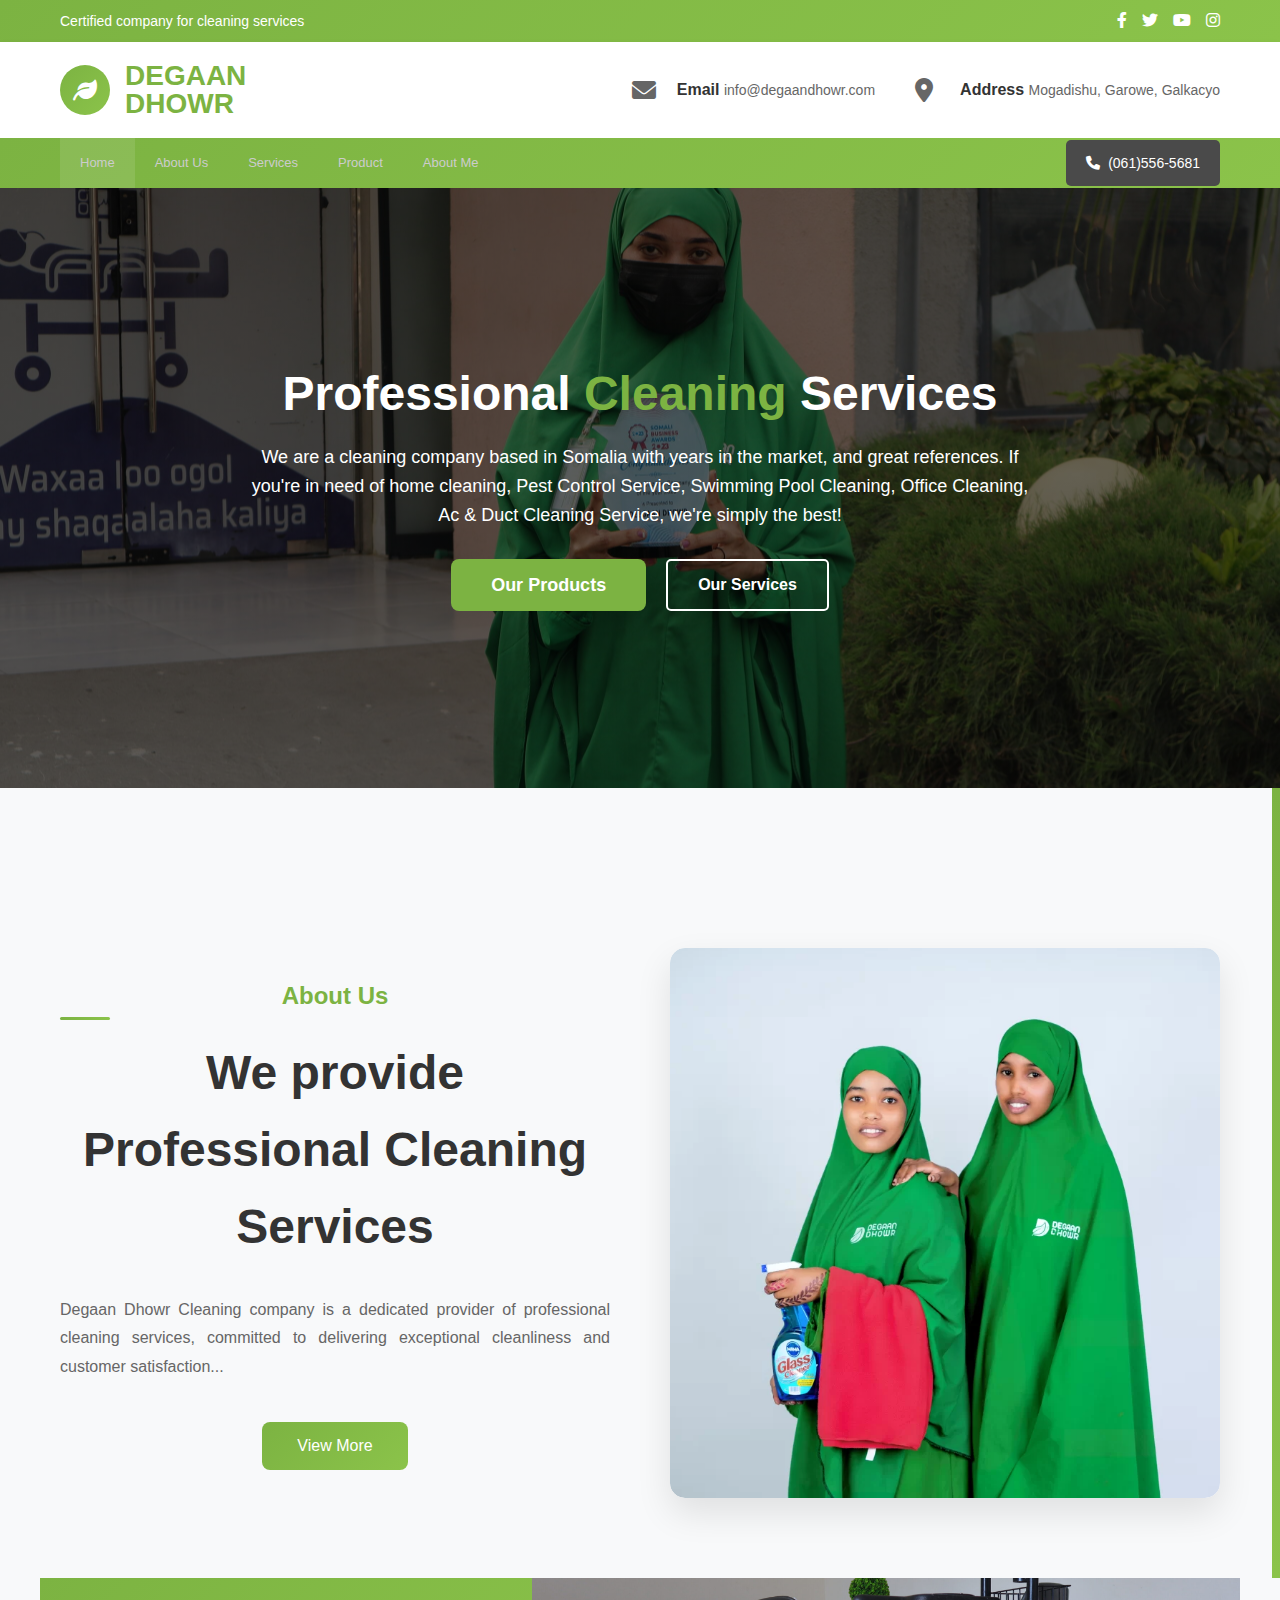
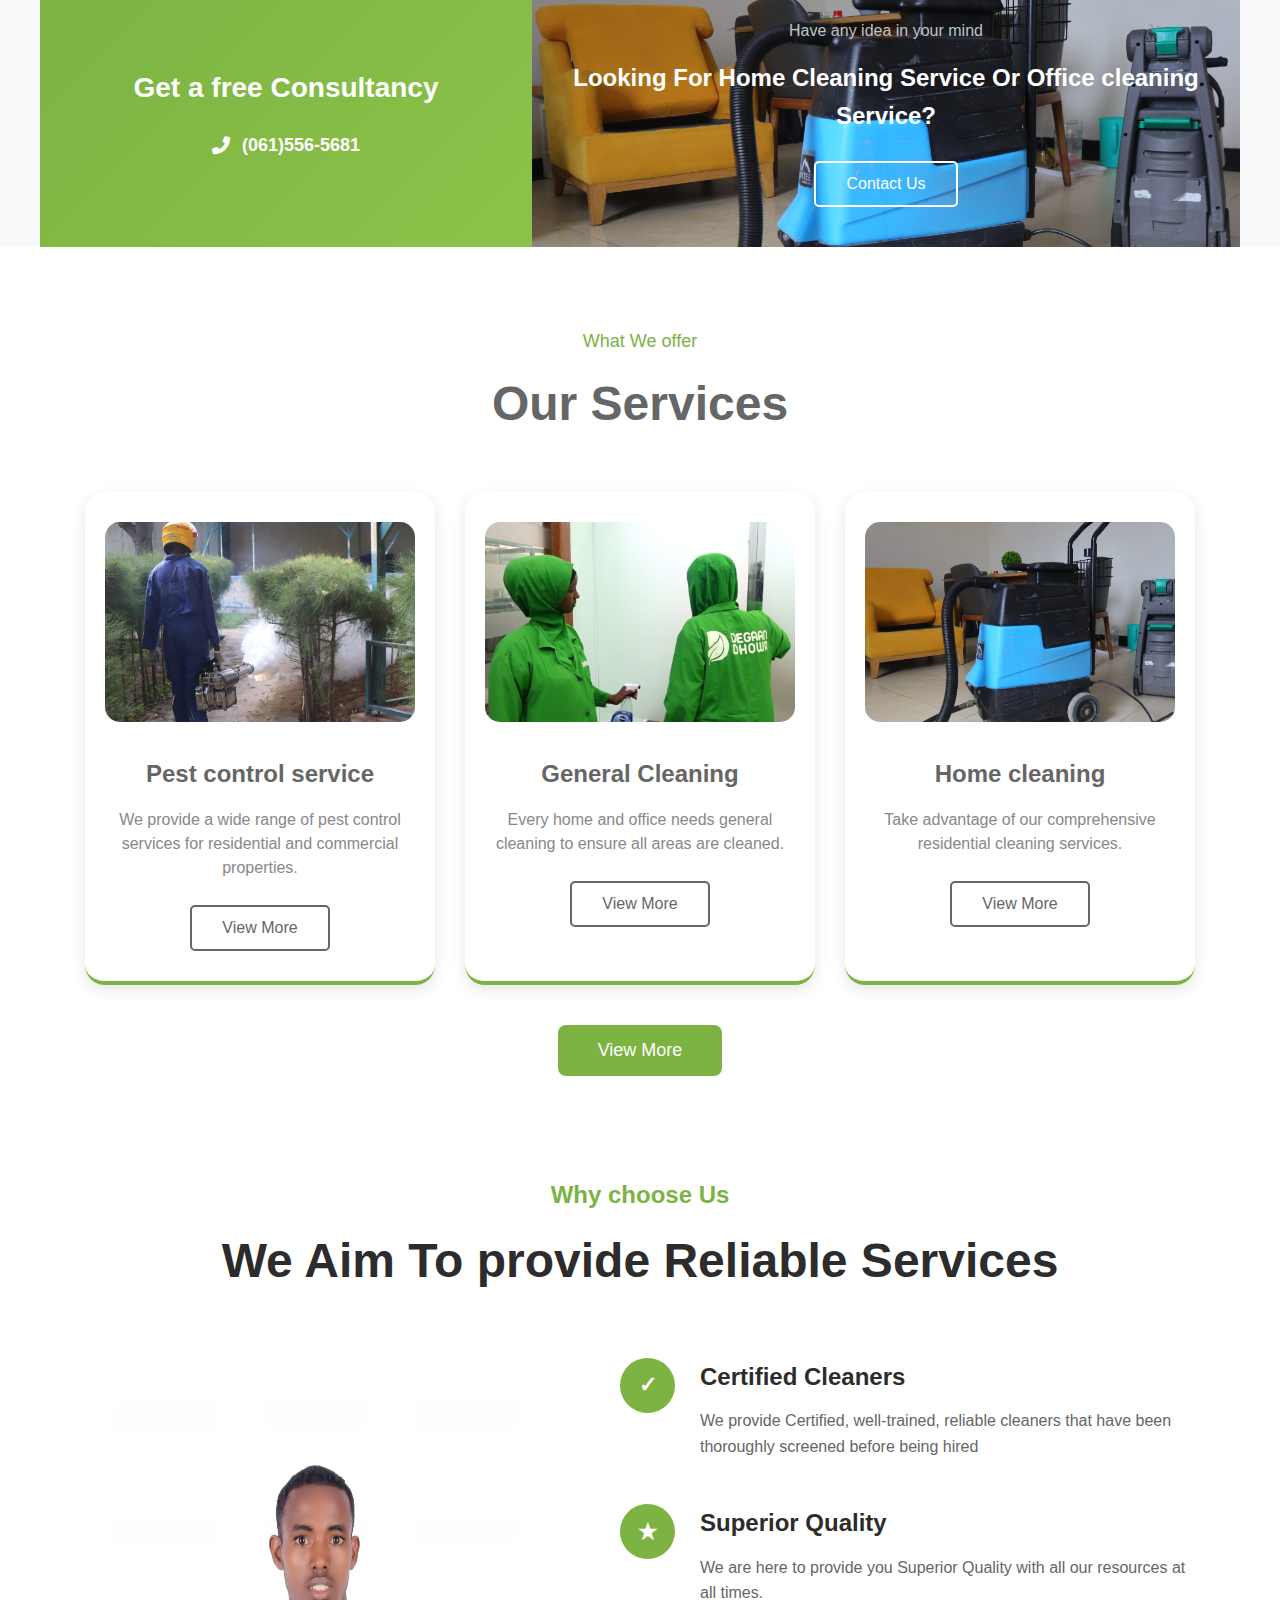
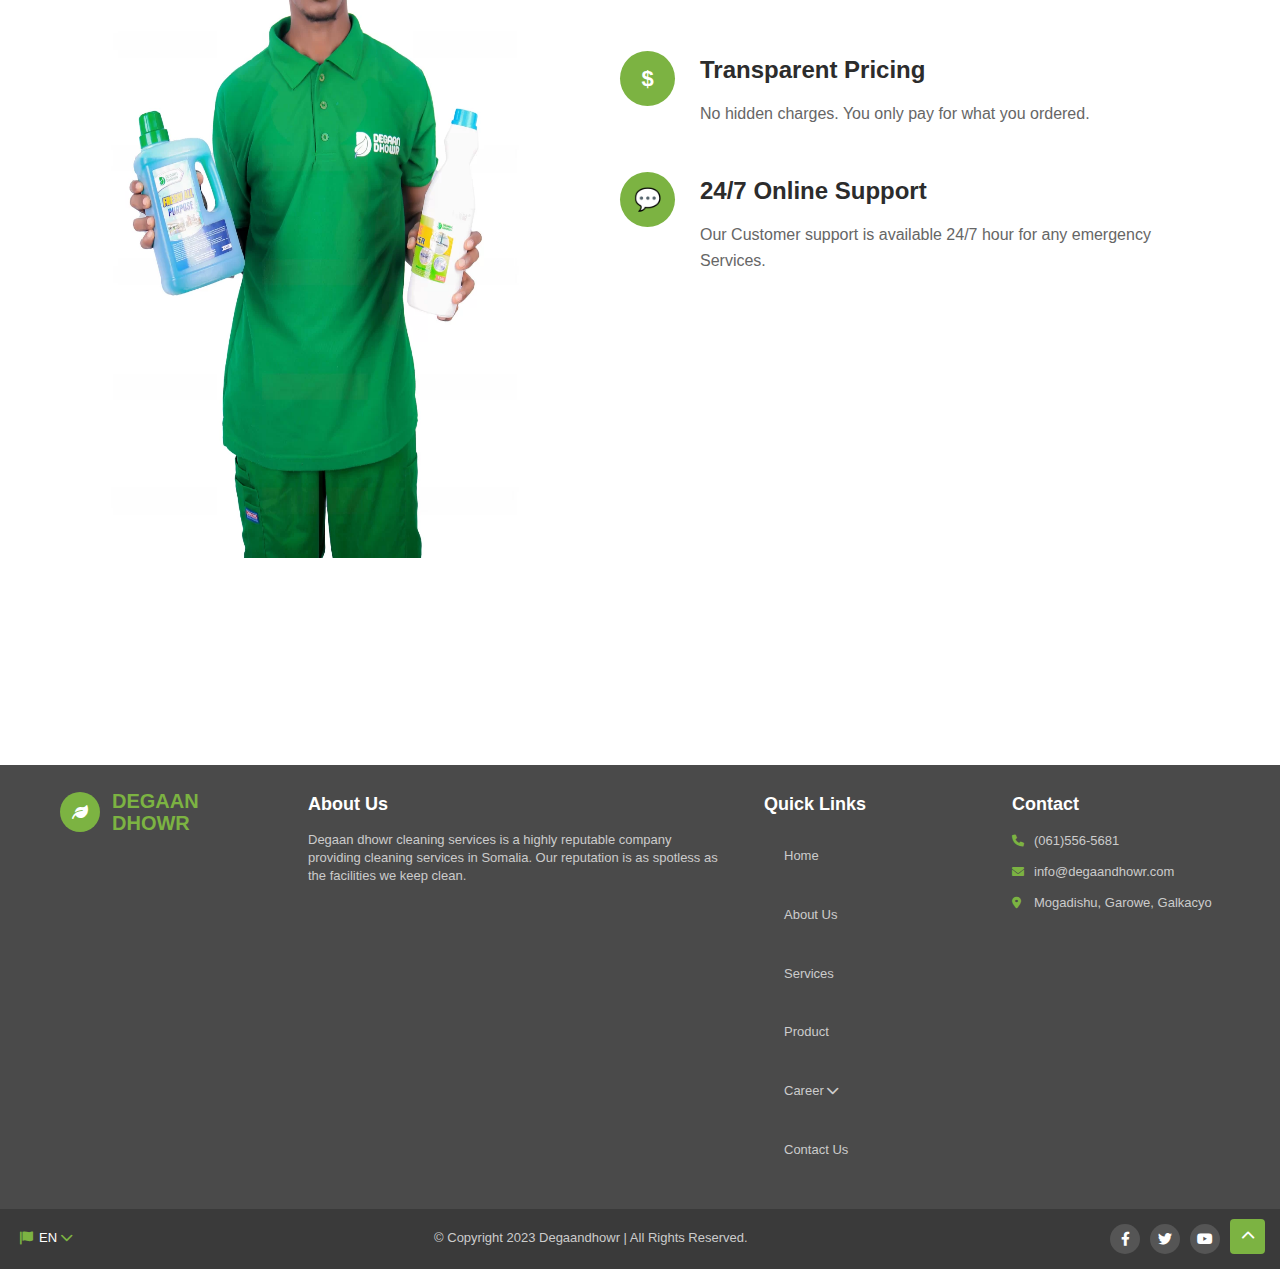
<file: index.html>
<!DOCTYPE html>
<html lang="en">
<head>
  <meta charset="UTF-8" />
  <meta name="viewport" content="width=device-width, initial-scale=1.0"/>
  <title>Degaan Dhowr - Professional Cleaning Services</title>
  <link rel="stylesheet" href="style.css" />
  <link href="https://cdnjs.cloudflare.com/ajax/libs/font-awesome/6.0.0/css/all.min.css" rel="stylesheet" />
</head>
<body>
  
  <!-- ================= TOP BANNER ================= -->
  <div class="top-banner">
    <div class="banner-content">
      <span class="banner-text">Certified company for cleaning services</span>
      <div class="social-icons">
        <a href="#"><i class="fab fa-facebook-f"></i></a>
        <a href="#"><i class="fab fa-twitter"></i></a>
        <a href="#"><i class="fab fa-youtube"></i></a>
        <a href="#"><i class="fab fa-instagram"></i></a>
      </div>
    </div>
  </div>
  
  <!-- ================= HEADER ================= -->
  <header class="header">
    <div class="header-content">
      <div class="logo">
        <div class="logo-icon">
          <i class="fas fa-leaf"></i>
        </div>
        <div class="logo-text">
          <span class="logo-main">DEGAAN</span>
          <span class="logo-sub">DHOWR</span>
        </div>
      </div>
      <div class="contact-info">
        <div class="contact-item">
          <i class="fas fa-envelope"></i>
          <div>
            <span class="contact-label">Email</span>
            <span class="contact-value">info@degaandhowr.com</span>
          </div>
        </div>
        <div class="contact-item">
          <i class="fas fa-map-marker-alt"></i>
          <div>
            <span class="contact-label">Address</span>
            <span class="contact-value">Mogadishu, Garowe, Galkacyo</span>
          </div>
        </div>
      </div>
    </div>
  </header>
  
  <!-- ================= NAVIGATION ================= -->
  <nav class="navigation">
    <div class="nav-content">
      <ul class="nav-menu">
        <li><a href="/index.html" class="nav-link active">Home</a></li>
        <li><a href="/pages/about.html" class="nav-link">About Us</a></li>
        <li><a href="/pages/service.html" class="nav-link">Services</a></li>
        <li><a href="/pages/products.html" class="nav-link">Product</a></li>
       
        <li><a href="/pages/aboutme.html" class="nav-link">About Me</a></li>
      </ul>
      <div class="phone-button">
        <i class="fas fa-phone"></i>
        <span>(061)556-5681</span>
      </div>
    </div>
  </nav>
  
  <!-- ================= HERO SECTION ================= -->
  <section class="hero">
    <div class="hero-overlay"></div>
    <div class="hero-content">
      <h1 class="hero-title">Professional <span class="highlight">Cleaning</span> Services</h1>
      <p class="hero-description">
        We are a cleaning company based in Somalia with years in the market, and great references. If you're in need of home cleaning, Pest Control Service, Swimming Pool Cleaning, Office Cleaning, Ac & Duct Cleaning Service, we're simply the best!
      </p>
      <div class="hero-buttons">
        <button class="btn btn-primary">Our Products</button>
        <button class="btn btn-secondary">Our Services</button>
      </div>
    </div>
  </section>
  
  <!-- ================= ABOUT US SECTION ================= -->
  <section class="about-section" id="about">
    <div class="container">
      <div class="about-content">
        <div class="text-content">
          <h2 class="section-title">About Us</h2>
          <h1 class="main-heading">We provide Professional Cleaning Services</h1>
          <p class="description">
            Degaan Dhowr Cleaning company is a dedicated provider of professional cleaning services, committed to delivering exceptional cleanliness and customer satisfaction...
          </p>
          <button class="view-more-btn">View More</button>
        </div>
        <div class="image-content">
          <div class="image-container">
            <img src="/images/card.webp" alt="Professional cleaning staff in green uniforms" class="about-image" />
          </div>
        </div>
      </div>
    </div>
    <div class="green-accent"></div>
  </section>
  
  <!-- ================= CALL TO ACTION SECTION ================= -->
  <section class="cta-section">
    <div class="cta-container">
      <!-- CTA Left -->
      <div class="cta-left">
        <div class="cta-left-content">
          <h2 class="cta-title">Get a free Consultancy</h2>
          <div class="phone-info">
            <i class="fas fa-phone-alt phone-icon"></i>
            <span class="phone-number">(061)556-5681</span>
          </div>
        </div>
      </div>
      <!-- CTA Right -->
      <div class="cta-right">
        <div class="cta-right-content">
          <p class="cta-subtitle">Have any idea in your mind</p>
          <h3 class="cta-question">Looking For Home Cleaning Service Or Office cleaning Service?</h3>
          <button class="contact-btn">Contact Us</button>
        </div>
      </div>
    </div>
  </section>
  
  <!-- ================= OUR SERVICES SECTION ================= -->
  <div class="container">
    <div class="subtitle">What We offer</div>
    <h1 class="title">Our Services</h1>
    <div class="services">
      <div class="service-card">
        <img src="/images/clear.jpg" alt="Pest control service" class="service-image" />
        <h3 class="service-title">Pest control service</h3>
        <p class="service-description">We provide a wide range of pest control services for residential and commercial properties.</p>
        <button class="btn-outline">View More</button>
      </div>
      <div class="service-card">
        <img src="/images/nadafah.jpeg" alt="General Cleaning" class="service-image" />
        <h3 class="service-title">General Cleaning</h3>
        <p class="service-description">Every home and office needs general cleaning to ensure all areas are cleaned.</p>
        <button class="btn-outline">View More</button>
      </div>
      <div class="service-card">
        <img src="/images/hover.jpg" alt="Home cleaning" class="service-image" />
        <h3 class="service-title">Home cleaning</h3>
        <p class="service-description">Take advantage of our comprehensive residential cleaning services.</p>
        <button class="btn-outline">View More</button>
      </div>
    </div>
    <button class="btn-primary">View More</button>
  </div>
  
  <!-- ================= WHY CHOOSE US SECTION ================= -->
  <section class="why-choose-section">
    <div class="green-subtitle">Why choose Us</div>
    <h1 class="black-title">We Aim To provide Reliable Services</h1>
    <div class="main-content">
      <div class="left-image">
        <img src="/images/cl.webp" alt="Professional cleaner in green shirt" class="cleaner-photo" />
      </div>
      <div class="right-features">
        <div class="feature-row">
          <div class="green-icon">✓</div>
          <div class="text-content">
            <h3 class="feature-name">Certified Cleaners</h3>
            <p class="feature-info">We provide Certified, well-trained, reliable cleaners that have been thoroughly screened before being hired</p>
          </div>
        </div>
        <div class="feature-row">
          <div class="green-icon">★</div>
          <div class="text-content">
            <h3 class="feature-name">Superior Quality</h3>
            <p class="feature-info">We are here to provide you Superior Quality with all our resources at all times.</p>
          </div>
        </div>
        <div class="feature-row">
          <div class="green-icon">$</div>
          <div class="text-content">
            <h3 class="feature-name">Transparent Pricing</h3>
            <p class="feature-info">No hidden charges. You only pay for what you ordered.</p>
          </div>
        </div>
        <div class="feature-row">
          <div class="green-icon">💬</div>
          <div class="text-content">
            <h3 class="feature-name">24/7 Online Support</h3>
            <p class="feature-info">Our Customer support is available 24/7 hour for any emergency Services.</p>
          </div>
        </div>
      </div>
    </div>
  </section>
  
  <!-- ================= FOOTER ================= -->
  <footer class="site-footer">
    <div class="footer-main-content">
      <div class="brand-section">
        <div class="brand-logo">
          <div class="logo-icon-wrapper"><i class="fas fa-leaf"></i></div>
          <span class="brand-text">DEGAAN<br />DHOWR</span>
        </div>
      </div>
      <div class="company-info">
        <h3 class="info-heading">About Us</h3>
        <p class="company-description">
          Degaan dhowr cleaning services is a highly reputable company providing cleaning services in Somalia. Our reputation is as spotless as the facilities we keep clean.
        </p>
      </div>
      <div class="navigation-menu">
        <h3 class="menu-heading">Quick Links</h3>
        <ul class="nav-list">
          <li><a href="#" class="nav-link">Home</a></li>
          <li><a href="#" class="nav-link">About Us</a></li>
          <li><a href="#" class="nav-link">Services</a></li>
          <li><a href="#" class="nav-link">Product</a></li>
          <li><a href="#" class="nav-link">Career <i class="fas fa-chevron-down"></i></a></li>
          <li><a href="#" class="nav-link">Contact Us</a></li>
        </ul>
      </div>
      <div class="contact-details">
        <h3 class="contact-heading">Contact</h3>
        <div class="contact-list">
          <div class="contact-entry">
            <i class="fas fa-phone contact-symbol"></i>
            <span>(061)556-5681</span>
          </div>
          <div class="contact-entry">
            <i class="fas fa-envelope contact-symbol"></i>
            <span>info@degaandhowr.com</span>
          </div>
          <div class="contact-entry">
            <i class="fas fa-map-marker-alt contact-symbol"></i>
            <span>Mogadishu, Garowe, Galkacyo</span>
          </div>
        </div>
      </div>
    </div>
    <div class="footer-bottom-bar">
      <div class="language-switcher">
        <i class="fas fa-flag"></i>
        <span>EN <i class="fas fa-chevron-down"></i></span>
      </div>
      <div class="copyright-text">
        © Copyright 2023 Degaandhowr | All Rights Reserved.
      </div>
      <div class="social-links">
        <a href="#" class="social-button"><i class="fab fa-facebook-f"></i></a>
        <a href="#" class="social-button"><i class="fab fa-twitter"></i></a>
        <a href="#" class="social-button"><i class="fab fa-youtube"></i></a>
        <a href="#" class="social-button"><i class="fab fa-instagram"></i></a>
      </div>
      <div class="scroll-to-top">
        <button class="scroll-button"><i class="fas fa-chevron-up"></i></button>
      </div>
    </div>
  </footer>
  
</body>
</html>
</file>
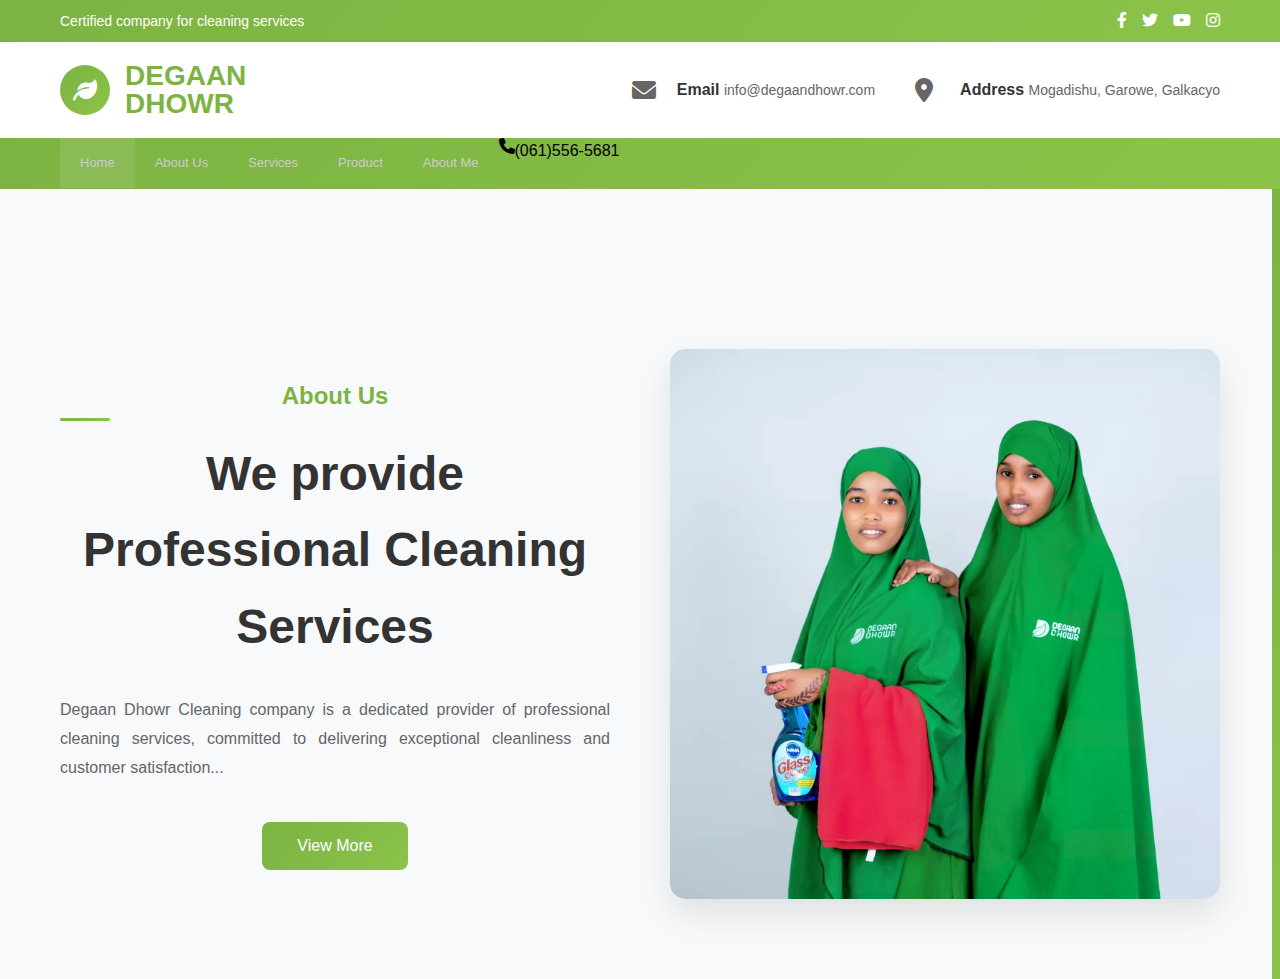
<file: pages/about.html>
<!DOCTYPE html>
<html lang="en">
<head>
    <meta charset="UTF-8">
    <meta name="viewport" content="width=device-width, initial-scale=1.0">
    <link rel="stylesheet" href="/style.css">
    <link href="https://cdnjs.cloudflare.com/ajax/libs/font-awesome/6.0.0/css/all.min.css" rel="stylesheet" />
    <title>Document</title>
</head>
<body>


<!-- ================= TOP BANNER ================= -->
  <div class="top-banner">
    <div class="banner-content">
      <span class="banner-text">Certified company for cleaning services</span>
      <div class="social-icons">
        <a href="#"><i class="fab fa-facebook-f"></i></a>
        <a href="#"><i class="fab fa-twitter"></i></a>
        <a href="#"><i class="fab fa-youtube"></i></a>
        <a href="#"><i class="fab fa-instagram"></i></a>
      </div>
    </div>
  </div>
  
  <!-- ================= HEADER ================= -->
  <header class="header">
    <div class="header-content">
      <div class="logo">
        <div class="logo-icon">
          <i class="fas fa-leaf"></i>
        </div>
        <div class="logo-text">
          <span class="logo-main">DEGAAN</span>
          <span class="logo-sub">DHOWR</span>
        </div>
      </div>
      <div class="contact-info">
        <div class="contact-item">
          <i class="fas fa-envelope"></i>
          <div>
            <span class="contact-label">Email</span>
            <span class="contact-value">info@degaandhowr.com</span>
          </div>
        </div>
        <div class="contact-item">
          <i class="fas fa-map-marker-alt"></i>
          <div>
            <span class="contact-label">Address</span>
            <span class="contact-value">Mogadishu, Garowe, Galkacyo</span>
          </div>
        </div>
      </div>
    </div>
  </header>
  
  <!-- ================= NAVIGATION ================= -->
  <nav class="navigation">
    <div class="nav-content">
        <ul class="nav-menu">
        <li><a href="/index.html" class="nav-link active">Home</a></li>
        <li><a href="/pages/about.html" class="nav-link">About Us</a></li>
        <li><a href="/pages/service.html" class="nav-link">Services</a></li>
        <li><a href="/pages/products.html" class="nav-link">Product</a></li>
        <li><a href="/pages/aboutme.html" class="nav-link">About Me</a></li>
        <br><br>
        <ul s="phone-button"> </ul>
        <i class="fas fa-phone"></i>
        <span>(061)556-5681</span>
      </div>
    </div>
  </nav>


    

     <section class="about-section" id="about">
    <div class="container">
      <div class="about-content">
        <div class="text-content">
          <h2 class="section-title">About Us</h2>
          <h1 class="main-heading">We provide Professional Cleaning Services</h1>
          <p class="description">
            Degaan Dhowr Cleaning company is a dedicated provider of professional cleaning services, committed to delivering exceptional cleanliness and customer satisfaction...
          </p>
          <button class="view-more-btn">View More</button>
        </div>
        <div class="image-content">
          <div class="image-container">
            <img src="/images/card.webp" alt="Professional cleaning staff in green uniforms" class="about-image" />
          </div>
        </div>
      </div>
    </div>
    <div class="green-accent"></div>
  </section>
    
</body>
</html>
</file>
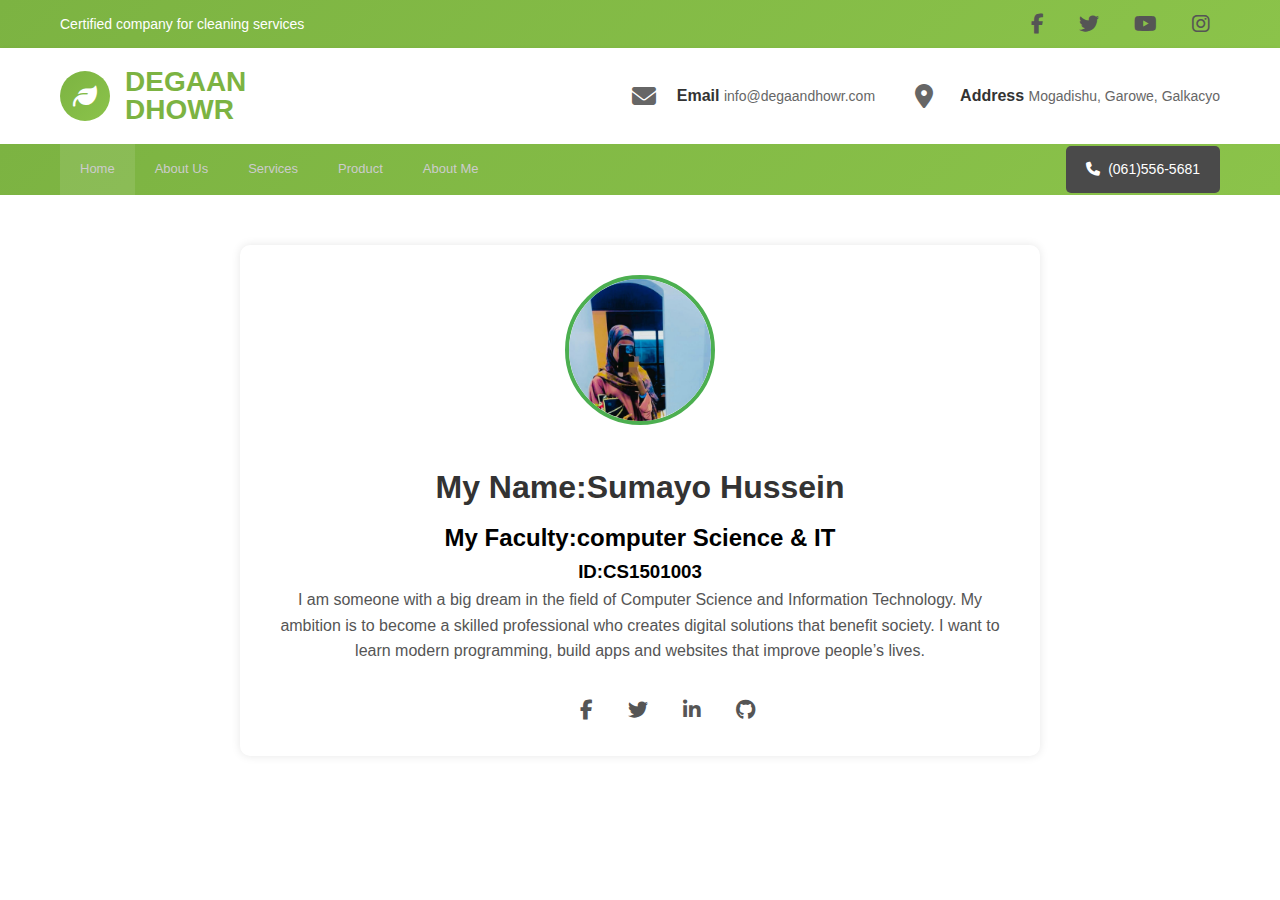
<file: pages/aboutme.html>
<!DOCTYPE html>
<html lang="en">
<head>
    <meta charset="UTF-8">
    <meta name="viewport" content="width=device-width, initial-scale=1.0">
    <link rel="stylesheet" href="/style.css">
    <title>Document</title>
    <link rel="stylesheet" href="https://cdnjs.cloudflare.com/ajax/libs/font-awesome/6.7.2/css/all.min.css" integrity="sha512-Evv84Mr4kqVGRNSgIGL/F/aIDqQb7xQ2vcrdIwxfjThSH8CSR7PBEakCr51Ck+w+/U6swU2Im1vVX0SVk9ABhg==" crossorigin="anonymous" referrerpolicy="no-referrer" />
    <style>
        
    .about-container {
      max-width: 800px;
      margin: 50px auto;
      background: #fff;
      border-radius: 10px;
      padding: 30px;
      box-shadow: 0 0 10px rgba(0,0,0,0.1);
      text-align: center;
    }

    .profile-img {
      width: 150px;
      height: 150px;
      object-fit: cover;
      border-radius: 50%;
      border: 4px solid #4caf50;
      margin-bottom: 20px;
    }

    h1 {
      margin: 10px 0 5px;
      color: #333;
    }

    .faculty {
      font-size: 18px;
      color: #777;
      margin-bottom: 20px;
    }

    .about-text {
      font-size: 16px;
      line-height: 1.6;
      color: #555;
      margin-bottom: 30px;
    }

    .social-icons a {
      margin: 0 10px;
      color: #555;
      font-size: 20px;
      text-decoration: none;
      transition: color 0.3s;
    }

    .social-icons a:hover {
      color: #4caf50;
    }
    .social-icons{
        padding-left: 300px;
    }
    </style>
</head>
<body>
     <!-- ================= TOP BANNER ================= -->
  <div class="top-banner">
    <div class="banner-content">
      <span class="banner-text">Certified company for cleaning services</span>
      <div class="social-icons">
        <a href="#"><i class="fab fa-facebook-f"></i></a>
        <a href="#"><i class="fab fa-twitter"></i></a>
        <a href="#"><i class="fab fa-youtube"></i></a>
        <a href="#"><i class="fab fa-instagram"></i></a>
      </div>
    </div>
  </div>
  
  <!-- ================= HEADER ================= -->
  <header class="header">
    <div class="header-content">
      <div class="logo">
        <div class="logo-icon">
          <i class="fas fa-leaf"></i>
        </div>
        <div class="logo-text">
          <span class="logo-main">DEGAAN</span>
          <span class="logo-sub">DHOWR</span>
        </div>
      </div>
      <div class="contact-info">
        <div class="contact-item">
          <i class="fas fa-envelope"></i>
          <div>
            <span class="contact-label">Email</span>
            <span class="contact-value">info@degaandhowr.com</span>
          </div>
        </div>
        <div class="contact-item">
          <i class="fas fa-map-marker-alt"></i>
          <div>
            <span class="contact-label">Address</span>
            <span class="contact-value">Mogadishu, Garowe, Galkacyo</span>
          </div>
        </div>
      </div>
    </div>
  </header>
  
  <!-- ================= NAVIGATION ================= -->
  <nav class="navigation">
    <div class="nav-content">
        <ul class="nav-menu">
        <li><a href="/index.html" class="nav-link active">Home</a></li>
        <li><a href="/pages/about.html" class="nav-link">About Us</a></li>
        <li><a href="/pages/service.html" class="nav-link">Services</a></li>
        <li><a href="/pages/products.html" class="nav-link">Product</a></li>
       
        <li><a href="/pages/aboutme.html" class="nav-link">About Me</a></li>
      </ul>
      <div class="phone-button">
        <i class="fas fa-phone"></i>
        <span>(061)556-5681</span>
      </div>
    </div>
  </nav>

    <div class="about-container">
    <img src="/images/sum.jpg" alt="Your Photo" class="profile-img" />
    <h1>My Name:Sumayo Hussein</h1>
    <h2> My Faculty:computer Science & IT</h2>
    <h3>ID:CS1501003</h3>
    <p class="about-text">
     I am someone with a big dream in the field of Computer Science and Information Technology. My ambition is to become a skilled professional who creates digital solutions that benefit society. I want to learn modern programming, build apps and websites that improve people’s lives.
    </p>
    <div class="social-icons">
      <a href="#"><i class="fab fa-facebook-f"></i></a>
      <a href="#"><i class="fab fa-twitter"></i></a>
      <a href="#"><i class="fab fa-linkedin-in"></i></a>
      <a href="#"><i class="fab fa-github"></i></a>
    </div>
  </div>
</body>
</html>
</file>
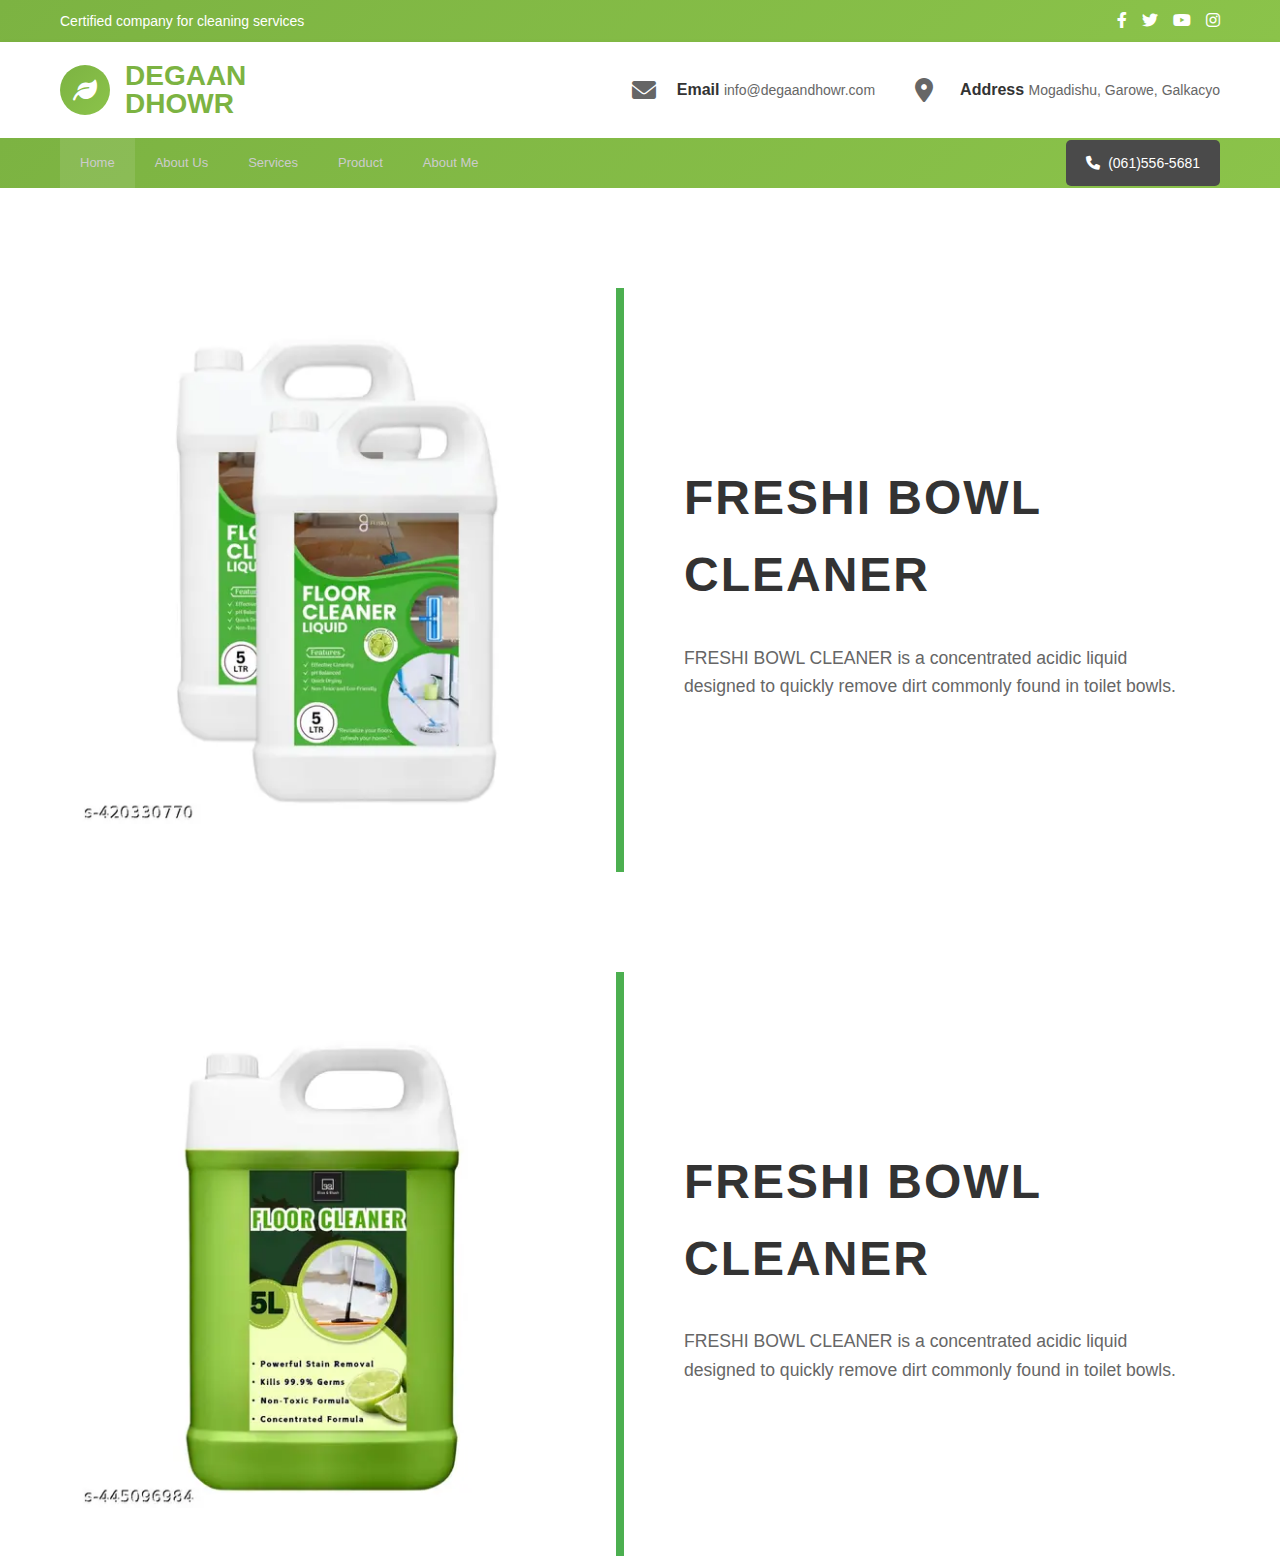
<file: pages/products.html>
<!DOCTYPE html>
<html lang="en">
<head>
    <meta charset="UTF-8">
    <meta name="viewport" content="width=device-width, initial-scale=1.0">
    <title>Freshi Bowl Cleaner</title>
    <link rel="stylesheet" href="/style.css">
    <link href="https://cdnjs.cloudflare.com/ajax/libs/font-awesome/6.0.0/css/all.min.css" rel="stylesheet" />
</head>
<body>


    
    <!-- ================= TOP BANNER ================= -->
  <div class="top-banner">
    <div class="banner-content">
      <span class="banner-text">Certified company for cleaning services</span>
      <div class="social-icons">
        <a href="#"><i class="fab fa-facebook-f"></i></a>
        <a href="#"><i class="fab fa-twitter"></i></a>
        <a href="#"><i class="fab fa-youtube"></i></a>
        <a href="#"><i class="fab fa-instagram"></i></a>
      </div>
    </div>
  </div>
  
  <!-- ================= HEADER ================= -->
  <header class="header">
    <div class="header-content">
      <div class="logo">
        <div class="logo-icon">
          <i class="fas fa-leaf"></i>
        </div>
        <div class="logo-text">
          <span class="logo-main">DEGAAN</span>
          <span class="logo-sub">DHOWR</span>
        </div>
      </div>
      <div class="contact-info">
        <div class="contact-item">
          <i class="fas fa-envelope"></i>
          <div>
            <span class="contact-label">Email</span>
            <span class="contact-value">info@degaandhowr.com</span>
          </div>
        </div>
        <div class="contact-item">
          <i class="fas fa-map-marker-alt"></i>
          <div>
            <span class="contact-label">Address</span>
            <span class="contact-value">Mogadishu, Garowe, Galkacyo</span>
          </div>
        </div>
      </div>
    </div>
  </header>
  
  <!-- ================= NAVIGATION ================= -->
  <nav class="navigation">
    <div class="nav-content">
     <ul class="nav-menu">
        <li><a href="/index.html" class="nav-link active">Home</a></li>
        <li><a href="/pages/about.html" class="nav-link">About Us</a></li>
        <li><a href="/pages/service.html" class="nav-link">Services</a></li>
        <li><a href="/pages/products.html" class="nav-link">Product</a></li>
       
        <li><a href="/pages/aboutme.html" class="nav-link">About Me</a></li>
      </ul>
      <div class="phone-button">
        <i class="fas fa-phone"></i>
        <span>(061)556-5681</span>
      </div>
    </div>
  </nav>
  


    <div class="showcase-wrapper">
        <div class="image-section">
            <img src="/images/dawo.webp">
        </div>
        <div class="content-section">
            <h1>FRESHI BOWL CLEANER</h1>
            <p>FRESHI BOWL CLEANER is a concentrated acidic liquid designed to quickly remove dirt commonly found in toilet bowls.</p>
        </div>
    </div>


    <div class="showcase-wrapper">
        <div class="image-section">
            <img src="/images/dawo2.webp">
        </div>
        <div class="content-section">
            <h1>FRESHI BOWL CLEANER</h1>
            <p>FRESHI BOWL CLEANER is a concentrated acidic liquid designed to quickly remove dirt commonly found in toilet bowls.</p>
        </div>
    </div>
</body>
</html>
</file>
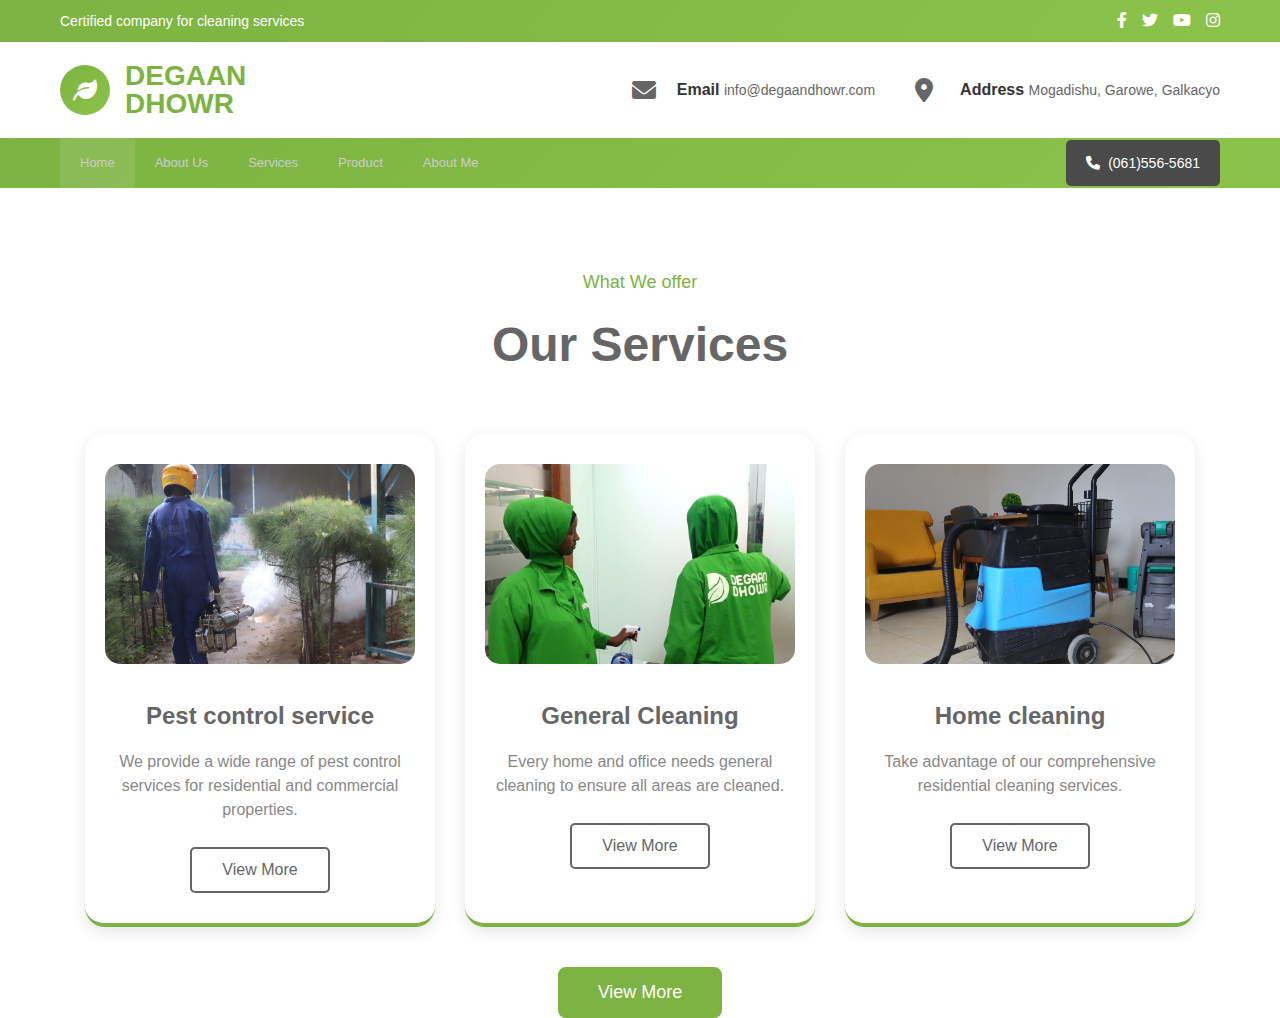
<file: pages/service.html>
<!DOCTYPE html>
<html lang="en">
<head>
    <meta charset="UTF-8">
    <meta name="viewport" content="width=device-width, initial-scale=1.0">
    <link rel="stylesheet" href="/style.css">
    <link href="https://cdnjs.cloudflare.com/ajax/libs/font-awesome/6.0.0/css/all.min.css" rel="stylesheet" />
    <title>Document</title>
</head>
<body>


    <!-- ================= TOP BANNER ================= -->
  <div class="top-banner">
    <div class="banner-content">
      <span class="banner-text">Certified company for cleaning services</span>
      <div class="social-icons">
        <a href="#"><i class="fab fa-facebook-f"></i></a>
        <a href="#"><i class="fab fa-twitter"></i></a>
        <a href="#"><i class="fab fa-youtube"></i></a>
        <a href="#"><i class="fab fa-instagram"></i></a>
      </div>
    </div>
  </div>
  
  <!-- ================= HEADER ================= -->
  <header class="header">
    <div class="header-content">
      <div class="logo">
        <div class="logo-icon">
          <i class="fas fa-leaf"></i>
        </div>
        <div class="logo-text">
          <span class="logo-main">DEGAAN</span>
          <span class="logo-sub">DHOWR</span>
        </div>
      </div>
      <div class="contact-info">
        <div class="contact-item">
          <i class="fas fa-envelope"></i>
          <div>
            <span class="contact-label">Email</span>
            <span class="contact-value">info@degaandhowr.com</span>
          </div>
        </div>
        <div class="contact-item">
          <i class="fas fa-map-marker-alt"></i>
          <div>
            <span class="contact-label">Address</span>
            <span class="contact-value">Mogadishu, Garowe, Galkacyo</span>
          </div>
        </div>
      </div>
    </div>
  </header>
  
  <!-- ================= NAVIGATION ================= -->
  <nav class="navigation">
    <div class="nav-content">
        <ul class="nav-menu">
        <li><a href="/index.html" class="nav-link active">Home</a></li>
        <li><a href="/pages/about.html" class="nav-link">About Us</a></li>
        <li><a href="/pages/service.html" class="nav-link">Services</a></li>
        <li><a href="/pages/products.html" class="nav-link">Product</a></li>
       
        <li><a href="/pages/aboutme.html" class="nav-link">About Me</a></li>
      </ul>
      <div class="phone-button">
        <i class="fas fa-phone"></i>
        <span>(061)556-5681</span>
      </div>
    </div>
  </nav>
  

<!-- ================= OUR SERVICES SECTION ================= -->
  <div class="container">
    <div class="subtitle">What We offer</div>
    <h1 class="title">Our Services</h1>
    <div class="services">
      <div class="service-card">
        <img src="/images/clear.jpg" alt="Pest control service" class="service-image" />
        <h3 class="service-title">Pest control service</h3>
        <p class="service-description">We provide a wide range of pest control services for residential and commercial properties.</p>
        <button class="btn-outline">View More</button>
      </div>
      <div class="service-card">
        <img src="/images/nadafah.jpeg" alt="General Cleaning" class="service-image" />
        <h3 class="service-title">General Cleaning</h3>
        <p class="service-description">Every home and office needs general cleaning to ensure all areas are cleaned.</p>
        <button class="btn-outline">View More</button>
      </div>
      <div class="service-card">
        <img src="/images/hover.jpg" alt="Home cleaning" class="service-image" />
        <h3 class="service-title">Home cleaning</h3>
        <p class="service-description">Take advantage of our comprehensive residential cleaning services.</p>
        <button class="btn-outline">View More</button>
      </div>
    </div>
    <button class="btn-primary">View More</button>
  </div>
</body>
</html>
</file>
<file: style.css>
* {
  margin: 0;
  padding: 0;
  box-sizing: border-box;
}

body {
  font-family: Arial, sans-serif;
  line-height: 1.6;
}

/* Top Banner */
.top-banner {
  background: linear-gradient(135deg, #7cb342, #8bc34a);
  padding: 8px 0;
  color: white;
  font-size: 14px;
}

.banner-content {
  max-width: 1200px;
  margin: 0 auto;
  display: flex;
  justify-content: space-between;
  align-items: center;
  padding: 0 20px;
}

.social-icons {
  display: flex;
  gap: 15px;
}

.social-icons a {
  color: white;
  font-size: 16px;
  transition: opacity 0.3s;
}

.social-icons a:hover {
  opacity: 0.8;
}

/* Header */
.header {
  background: white;
  padding: 20px 0;
  box-shadow: 0 2px 5px rgba(0, 0, 0, 0.1);
}

.header-content {
  max-width: 1200px;
  margin: 0 auto;
  display: flex;
  justify-content: space-between;
  align-items: center;
  padding: 0 20px;
}

.logo {
  display: flex;
  align-items: center;
  gap: 15px;
}

.logo-icon {
  width: 50px;
  height: 50px;
  background: linear-gradient(135deg, #7cb342, #8bc34a);
  border-radius: 50%;
  display: flex;
  align-items: center;
  justify-content: center;
  color: white;
  font-size: 24px;
}

.logo-text {
  display: flex;
  flex-direction: column;
}

.logo-main,
.logo-sub {
  font-size: 28px;
  font-weight: bold;
  color: #7cb342;
  line-height: 1;
}

.contact-info {
  display: flex;
  gap: 40px;
}

.contact-item {
  display: flex;
  align-items: center;
  gap: 15px;
}

.contact-item i {
  font-size: 24px;
  color: #666;
  width: 30px;
}

.contact-label {
  font-weight: bold;
  color: #333;
  font-size: 16px;
}

.contact-value {
  color: #666;
  font-size: 14px;
}

/* Navigation */
.navigation {
  background: linear-gradient(135deg, #7cb342, #8bc34a);
}

.nav-content {
  max-width: 1200px;
  margin: 0 auto;
  display: flex;
  justify-content: space-between;
  align-items: center;
  padding: 0 20px;
}

.nav-menu {
  display: flex;
  list-style: none;
}

.nav-link {
  display: block;
  padding: 15px 20px;
  color: white;
  text-decoration: none;
  font-weight: 500;
  transition: background-color 0.3s;
}

.nav-link:hover,
.nav-link.active {
  background-color: rgba(255, 255, 255, 0.1);
}

.dropdown .nav-link {
  display: flex;
  align-items: center;
  gap: 5px;
}

.phone-button {
  background: #4a4a4a;
  color: white;
  padding: 12px 20px;
  border-radius: 5px;
  display: flex;
  align-items: center;
  gap: 8px;
  font-weight: 500;
  font-size: 14px;
}

/* Hero Section */
.hero {
  background: linear-gradient(rgba(0, 0, 0, 0.6), rgba(0, 0, 0, 0.6)),
    url("/images/bg.jpg");
  background-size: cover;
  background-position: center;
  min-height: 600px;
  display: flex;
  align-items: center;
  position: relative;
  color: white;
}

.hero-content {
  max-width: 1200px;
  margin: 0 auto;
  padding: 0 20px;
  text-align: center;
  position: relative;
  z-index: 2;
}

.hero-title {
  font-size: 48px;
  font-weight: bold;
  margin-bottom: 20px;
  line-height: 1.2;
}

.hero-title .highlight {
  color: #7cb342;
}

.hero-description {
  font-size: 18px;
  margin-bottom: 30px;
  max-width: 800px;
  margin-left: auto;
  margin-right: auto;
}

.hero-buttons {
  display: flex;
  gap: 20px;
  justify-content: center;
  flex-wrap: wrap;
}

.btn {
  padding: 15px 30px;
  font-size: 16px;
  font-weight: 600;
  border: none;
  border-radius: 5px;
  cursor: pointer;
  transition: all 0.3s;
}

.btn-primary {
  background: linear-gradient(135deg, #7cb342, #8bc34a);
  color: white;
}

.btn-primary:hover {
  transform: translateY(-2px);
  box-shadow: 0 5px 15px rgba(124, 179, 66, 0.4);
}

.btn-secondary {
  background: transparent;
  color: white;
  border: 2px solid white;
}

.btn-secondary:hover {
  background: white;
  color: #333;
}

/* About Us Section */
.about-section {
  padding: 80px 0;
  background-color: #f8f9fa;
  position: relative;
}

.container {
  max-width: 1200px;
  margin: 0 auto;
  padding: 0 20px;
}

.about-content {
  display: grid;
  grid-template-columns: 1fr 1fr;
  gap: 60px;
  align-items: center;
}

.section-title {
  color: #7cb342;
  font-size: 24px;
  font-weight: 600;
  margin-bottom: 20px;
  position: relative;
}

.section-title::after {
  content: "";
  position: absolute;
  bottom: -5px;
  left: 0;
  width: 50px;
  height: 3px;
  background: linear-gradient(90deg, #7cb342, #8bc34a);
  border-radius: 2px;
}

.main-heading {
  color: #333;
  font-size: 48px;
  font-weight: 700;
  margin-bottom: 30px;
}

.description {
  color: #666;
  font-size: 16px;
  line-height: 1.8;
  margin-bottom: 40px;
  text-align: justify;
}

.view-more-btn {
  background: linear-gradient(135deg, #7cb342, #8bc34a);
  color: white;
  border: none;
  padding: 15px 35px;
  font-size: 16px;
  border-radius: 8px;
  cursor: pointer;
  transition: all 0.3s ease;
}

.view-more-btn:hover {
  transform: translateY(-2px);
  box-shadow: 0 8px 25px rgba(124, 179, 66, 0.3);
}

.image-container {
  border-radius: 15px;
  overflow: hidden;
  box-shadow: 0 15px 35px rgba(0, 0, 0, 0.1);
}

.about-image {
  width: 100%;
  display: block;
  border-radius: 15px;
  transition: transform 0.3s ease;
}

.image-container:hover .about-image {
  transform: scale(1.02);
}

.green-accent {
  position: absolute;
  top: 0;
  right: 0;
  width: 8px;
  height: 100%;
  background: linear-gradient(180deg, #7cb342, #8bc34a);
}

/* Smooth scrolling */
html {
  scroll-behavior: smooth;
}

/* CTA Section */
.cta-section {
  background: #f8f9fa;
}

.cta-container {
  display: flex;
  max-width: 1200px;
  margin: 0 auto;
}

.cta-left {
  background: linear-gradient(135deg, #7cb342, #8bc34a);
  flex: 1;
  display: flex;
  align-items: center;
  justify-content: center;
  padding: 40px 30px;
  text-align: center;
  color: white;
}

.cta-title {
  font-size: 28px;
  font-weight: 700;
  margin-bottom: 20px;
}

.phone-info {
  display: flex;
  align-items: center;
  justify-content: center;
  gap: 12px;
  font-size: 18px;
  font-weight: 600;
}

.phone-icon {
  animation: pulse 2s infinite;
}

@keyframes pulse {
  0%, 100% { transform: scale(1); }
  50% { transform: scale(1.1); }
}

.cta-right {
  background: url("/images/hover.jpg") center/cover;
  flex: 1.5;
  display: flex;
  align-items: center;
  justify-content: center;
  padding: 40px 30px;
  text-align: center;
  color: white;
}

.cta-subtitle {
  font-size: 16px;
  margin-bottom: 15px;
  color: #bdc3c7;
}

.cta-question {
  font-size: 24px;
  font-weight: 600;
  margin-bottom: 25px;
}

.contact-btn {
  background: transparent;
  color: white;
  border: 2px solid white;
  padding: 12px 30px;
  font-size: 16px;
  border-radius: 5px;
  cursor: pointer;
  transition: all 0.3s ease;
}

.contact-btn:hover {
  background: white;
  color: #2c3e50;
  transform: translateY(-2px);
  box-shadow: 0 5px 15px rgba(255, 255, 255, 0.2);
}

/* ////////////////////// */


.container {
    max-width: 1200px;
    /* margin: 0 auto; */
    margin-top: 80px;

    text-align: center;
}

.subtitle {
    color: #7cb342;
    font-size: 18px;
    margin-bottom: 10px;
    font-weight: 500;
}

.title {
    color: #666;
    font-size: 48px;
    font-weight: bold;
    margin-bottom: 50px;
}

.services {
    display: flex;
    gap: 30px;
    justify-content: center;
    margin-bottom: 40px;
}

.service-card {
    background: white;
    border-radius: 20px;
    padding: 30px 20px;
    width: 350px;
    box-shadow: 0 5px 15px rgba(0,0,0,0.1);
    border-bottom: 4px solid #7cb342;
}

.service-image {
    width: 100%;
    height: 200px;
    border-radius: 15px;
    object-fit: cover;
    margin-bottom: 25px;
}

.service-title {
    color: #666;
    font-size: 24px;
    font-weight: bold;
    margin-bottom: 15px;
}

.service-description {
    color: #888;
    font-size: 16px;
    line-height: 1.5;
    margin-bottom: 25px;
}

.btn-outline {
    border: 2px solid #666;
    background: transparent;
    color: #666;
    padding: 12px 30px;
    border-radius: 5px;
    font-size: 16px;
    cursor: pointer;
    transition: all 0.3s;
}

.btn-outline:hover {
    background: #666;
    color: white;
}

.btn-primary {
    background: #7cb342;
    color: white;
    border: none;
    padding: 15px 40px;
    border-radius: 8px;
    font-size: 18px;
    cursor: pointer;
    transition: background 0.3s;
}

.btn-primary:hover {
    background: #689f38;
}

/* ///////////////// */

.why-choose-section {
    max-width: 1100px;
   margin-top: 100px; 
   margin: 100px auto;
}

.green-subtitle {
    color: #7cb342;
    font-size: 24px;
    text-align: center;
    margin-bottom: 20px;
    font-weight: 600;
}

.black-title {
    color: #2c2c2c;
    font-size: 48px;
    font-weight: 700;
    text-align: center;
    margin-bottom: 70px;
    line-height: 1.1;
}

.main-content {
    display: flex;
    gap: 60px;
    align-items: flex-start;
}

.left-image {
    flex: 1;
    max-width: 450px;
}

.cleaner-photo {
    width: 100%;
   height: 100vh;
    border-radius: 12px;
    padding-bottom: 100px;
}

.right-features {
    flex: 1;
    padding-left: 20px;
}

.feature-row {
    display: flex;
    gap: 25px;
    margin-bottom: 45px;
    align-items: flex-start;
}

.green-icon {
    width: 55px;
    height: 55px;
    background: #7cb342;
    border-radius: 50%;
    display: flex;
    align-items: center;
    justify-content: center;
    color: white;
    font-size: 22px;
    font-weight: bold;
    flex-shrink: 0;
}

.text-content {
    flex: 1;
}

.feature-name {
    color: #2c2c2c;
    font-size: 24px;
    font-weight: 700;
    margin-bottom: 12px;
}

.feature-info {
    color: #666666;
    font-size: 16px;
    line-height: 1.6;
}

/* ////////////// */
.site-footer {
    background: #4a4a4a;
    color: white;
    padding: 25px 0 0;
}

.footer-main-content {
    max-width: 1200px;
    margin: 0 auto;
    display: flex;
    gap: 40px;
    padding: 0 20px 25px;
}

.brand-section {
    flex: 1;
}

.brand-logo {
    display: flex;
    align-items: center;
    gap: 12px;
}

.logo-icon-wrapper {
    width: 40px;
    height: 40px;
    background: #7cb342;
    border-radius: 50%;
    display: flex;
    align-items: center;
    justify-content: center;
    font-size: 16px;
    color: white;
}

.brand-text {
    color: #7cb342;
    font-size: 20px;
    font-weight: bold;
    line-height: 1.1;
}

.company-info {
    flex: 2;
}

.info-heading {
    font-size: 18px;
    margin-bottom: 12px;
    font-weight: bold;
}

.company-description {
    color: #ccc;
    line-height: 1.4;
    font-size: 13px;
}

.navigation-menu {
    flex: 1;
}

.menu-heading {
    font-size: 18px;
    margin-bottom: 12px;
    font-weight: bold;
}

.nav-list {
    list-style: none;
}

.nav-list li {
    margin-bottom: 8px;
}

.nav-link {
    color: #ccc;
    text-decoration: none;
    font-size: 13px;
}

.nav-link:hover {
    color: white;
}

.contact-details {
    flex: 1;
}

.contact-heading {
    font-size: 18px;
    margin-bottom: 12px;
    font-weight: bold;
}

.contact-list {
    display: flex;
    flex-direction: column;
    gap: 10px;
}

.contact-entry {
    display: flex;
    align-items: center;
    gap: 8px;
    color: #ccc;
    font-size: 13px;
}

.contact-symbol {
    width: 14px;
    color: #7cb342;
    font-size: 12px;
}

.footer-bottom-bar {
    background: #3a3a3a;
    padding: 15px 20px;
    display: flex;
    align-items: center;
    justify-content: space-between;
    position: relative;
}

.language-switcher {
    display: flex;
    align-items: center;
    gap: 6px;
    color: white;
    font-size: 13px;
}

.language-switcher i {
    color: #7cb342;
}

.copyright-text {
    color: #ccc;
    font-size: 13px;
    flex: 1;
    text-align: center;
}

.social-links {
    display: flex;
    gap: 10px;
}

.social-button {
    width: 30px;
    height: 30px;
    background: #555;
    border-radius: 50%;
    display: flex;
    align-items: center;
    justify-content: center;
    color: white;
    text-decoration: none;
    font-size: 14px;
    transition: background 0.3s;
}

.social-button:hover {
    background: #7cb342;
}

.scroll-to-top {
    position: absolute;
    right: 15px;
    bottom: 15px;
}

.scroll-button {
    width: 35px;
    height: 35px;
    background: #7cb342;
    border: none;
    border-radius: 4px;
    color: white;
    font-size: 14px;
    cursor: pointer;
    transition: background 0.3s;
}

.scroll-button:hover {
    background: #689f38;
}


/* ////////////////// */

.showcase-wrapper { 
    max-width: 1200px; 
    margin: 0 auto; 
    background: white; 
    display: flex; 
    align-items: center; 
    min-height: 400px; 
    margin-top: 100px;
}

.image-section { 
    flex: 1; 
    padding: 40px; 
    text-align: center; 
    border-right: 8px solid #4CAF50; 
}

.image-section img { 
    max-width: 100%; 
    height: auto; 
}

.content-section { 
    flex: 1; 
    padding: 40px 60px; 
}

.content-section h1 { 
    font-size: 3rem; 
    font-weight: bold; 
    color: #333; 
    margin-bottom: 30px; 
    letter-spacing: 2px; 
}

.content-section p { 
    font-size: 1.1rem; 
    color: #666; 
    line-height: 1.6; 
}
</file>
